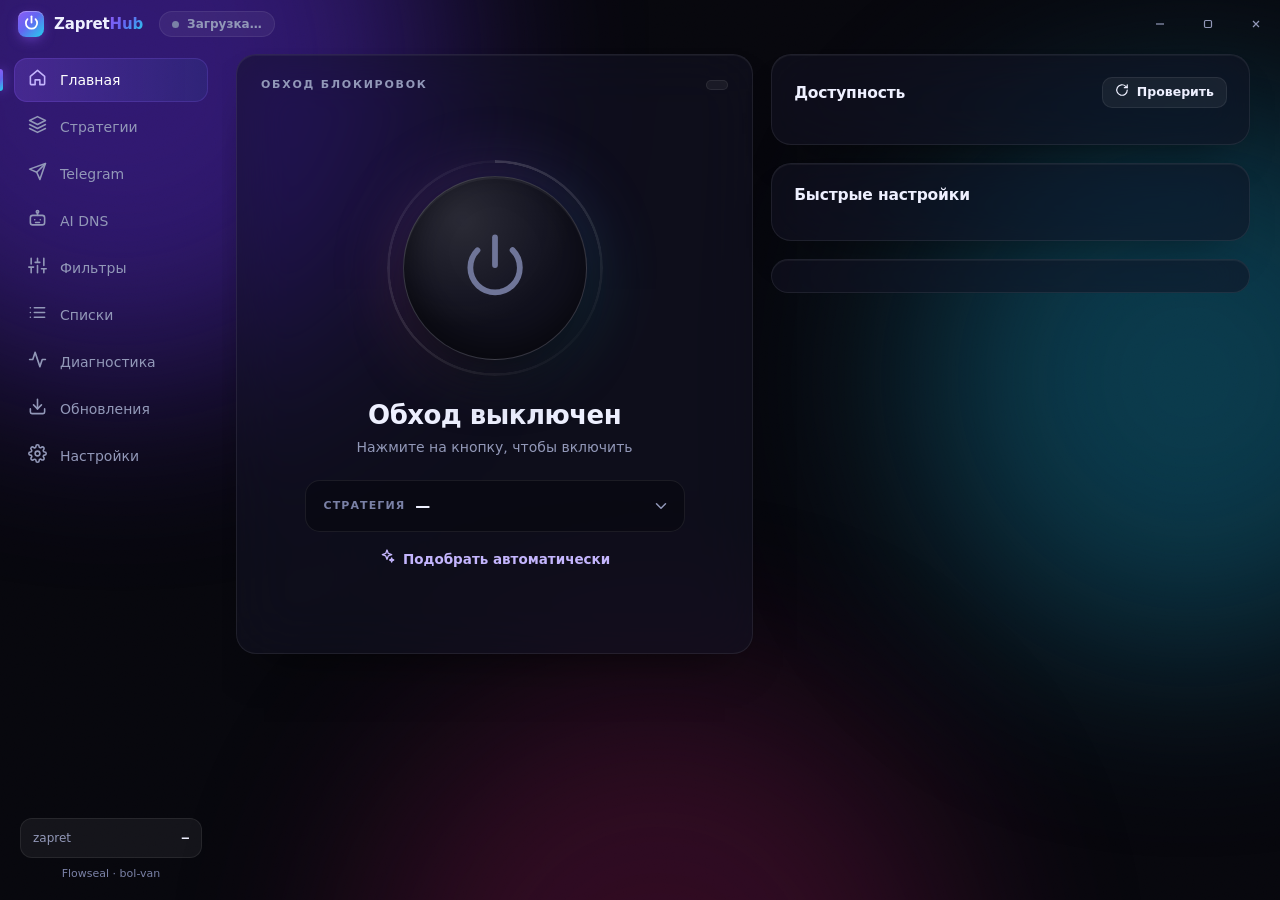
<file: src/ZapretHub/ui/index.html>
<!doctype html>
<html lang="ru">
<head>
<meta charset="utf-8">
<meta name="viewport" content="width=device-width, initial-scale=1">
<title>Zapret Hub</title>
<link rel="stylesheet" href="style.css">
<link rel="stylesheet" href="aidns-panel.css">
</head>
<body>
<div class="aurora" aria-hidden="true"><i></i><i></i><i></i></div>
<div class="grain" aria-hidden="true"></div>

<header class="titlebar pywebview-drag-region" id="titlebar">
  <div class="brand pywebview-drag-region"><span class="brand-logo"><i data-icon="power"></i></span><span>Zapret<b>Hub</b></span></div>
  <div class="tb-pill pywebview-drag-region" id="tbPill"><span class="dot"></span><span id="tbText">Загрузка…</span></div>
  <div class="win">
    <button data-act="win-min" title="Свернуть"><svg viewBox="0 0 12 12"><path d="M2 6h8"/></svg></button>
    <button data-act="win-max" title="Развернуть"><svg viewBox="0 0 12 12"><rect x="2.5" y="2.5" width="7" height="7" rx="1.2"/></svg></button>
    <button data-act="win-close" class="close" title="Закрыть"><svg viewBox="0 0 12 12"><path d="M3 3l6 6M9 3l-6 6"/></svg></button>
  </div>
</header>

<div class="shell">
  <nav class="side">
    <button class="nav active" data-page="home"><i data-icon="home"></i><span>Главная</span></button>
    <button class="nav" data-page="strategies"><i data-icon="layers"></i><span>Стратегии</span></button>
    <button class="nav" data-page="telegram"><i data-icon="send"></i><span>Telegram</span><em class="nav-dot hidden" id="tgDot"></em></button>
    <button class="nav" data-page="aidns"><i data-icon="bot"></i><span>AI DNS</span><em class="nav-dot ai hidden" id="aiDot"></em></button>
    <button class="nav" data-page="filters"><i data-icon="sliders"></i><span>Фильтры</span></button>
    <button class="nav" data-page="lists"><i data-icon="list"></i><span>Списки</span></button>
    <button class="nav" data-page="diag"><i data-icon="activity"></i><span>Диагностика</span></button>
    <button class="nav" data-page="updates"><i data-icon="download"></i><span>Обновления</span><em class="nav-badge hidden" id="updBadge">new</em></button>
    <button class="nav" data-page="settings"><i data-icon="gear"></i><span>Настройки</span></button>
    <div class="side-foot">
      <div class="engine-chip"><span class="lbl">zapret</span><b id="sideVer">—</b></div>
      <div class="side-credit">Flowseal · bol-van</div>
    </div>
  </nav>

  <main class="main" id="main">

    <!-- ГЛАВНАЯ -->
    <section class="page active" id="page-home">
      <div class="home">
        <div class="card hero">
          <div class="hero-top">
            <span class="eyebrow">Обход блокировок</span>
            <span class="mode-chip" id="modeChip"></span>
          </div>
          <button class="orb" id="orb" data-act="toggle" aria-label="Включить или выключить обход">
            <span class="orb-glow"></span>
            <span class="orb-ripple"></span><span class="orb-ripple"></span><span class="orb-ripple"></span>
            <span class="orb-ring"></span>
            <span class="orb-core"><i data-icon="power"></i></span>
          </button>
          <div class="state">
            <h2 id="stateTitle">Обход выключен</h2>
            <p id="stateSub">Нажмите на кнопку, чтобы включить</p>
          </div>
          <div class="picker" id="picker">
            <button class="picker-btn" data-act="picker">
              <span class="picker-label">Стратегия</span>
              <span class="picker-value" id="pickerValue">—</span>
              <span class="score-pill hidden" id="pickerScore"></span>
              <i data-icon="chevron" class="picker-chev"></i>
            </button>
            <div class="picker-menu" id="pickerMenu"></div>
          </div>
          <button class="btn ghost" data-act="go-autoselect"><i data-icon="sparkles"></i>Подобрать автоматически</button>
        </div>

        <div class="col">
          <div class="card">
            <div class="card-head">
              <h3>Доступность</h3>
              <button class="btn sm" data-act="quick-check" id="qcBtn"><i data-icon="refresh"></i>Проверить</button>
            </div>
            <div class="svc-list" id="svcList"></div>
          </div>
          <div class="card">
            <div class="card-head"><h3>Быстрые настройки</h3></div>
            <div class="quick" id="quickTiles"></div>
          </div>
          <div class="card upd-mini" id="updMini"></div>
        </div>
      </div>
    </section>

    <!-- СТРАТЕГИИ -->
    <section class="page" id="page-strategies">
      <div class="page-head">
        <div>
          <h1>Стратегии</h1>
          <p>Каждый провайдер блокирует по-своему. Автоподбор по очереди запустит стратегии и измерит, какая открывает больше сервисов именно у вас.</p>
        </div>
      </div>
      <div class="card auto">
        <div class="auto-grid">
          <div>
            <div class="field-label">Что проверять</div>
            <div class="chips" id="groupChips"></div>
          </div>
          <div>
            <div class="field-label">Режим</div>
            <div class="seg" id="testMode">
              <button data-val="quick" class="on" title="Остановится на первой стратегии, которая открыла всё">Быстрый</button>
              <button data-val="full" title="Проверит все стратегии и выберет лучшую">Полный</button>
            </div>
            <div class="muted xs seg-hint" id="testModeHint">Остановится на первой стратегии, которая открыла всё · ~30 сек</div>
          </div>
          <label class="check"><input type="checkbox" id="autoApply" checked><span></span>Сразу включить лучшую</label>
          <button class="btn primary lg" data-act="test-start" id="testBtn"><i data-icon="sparkles"></i>Запустить подбор</button>
        </div>
        <div class="test-live hidden" id="testLive">
          <div class="test-meta"><span id="testNow">Подготовка…</span><span id="testCount"></span></div>
          <div class="bar"><span id="testBar"></span></div>
          <div class="test-base" id="testBase"></div>
        </div>
      </div>
      <div class="grid-head"><h3>Все стратегии</h3><span class="muted sm" id="stratCount"></span></div>
      <div class="strat-grid" id="stratGrid"></div>
    </section>

    <!-- TELEGRAM -->
    <section class="page" id="page-telegram">
      <div class="page-head">
        <div>
          <h1>Telegram</h1>
          <p>Локальный MTProto-прокси для Telegram Desktop с удобным подключением.</p>
        </div>
      </div>
      <div class="card tg-hero" id="tgHero">
        <span class="tg-logo"><i data-icon="send"></i></span>
        <div class="tg-hero-text">
          <h2 id="tgTitle">Прокси выключен</h2>
          <p id="tgSub"></p>
        </div>
        <label class="switch big" title="Включить или выключить прокси"><input type="checkbox" id="tgSwitch"><span></span></label>
      </div>
      <div class="cards-2 mt">
        <div class="card">
          <h3>Подключить Telegram Desktop</h3>
          <ol class="tg-steps">
            <li>Включите прокси переключателем выше</li>
            <li>Нажмите «Открыть в Telegram» и подтвердите добавление прокси</li>
            <li>Готово — Telegram будет подключаться через прокси сам</li>
          </ol>
          <div class="link-box"><code id="tgLink">—</code></div>
          <div class="row-end">
            <button class="btn" data-act="tg-copy"><i data-icon="copy"></i>Скопировать</button>
            <button class="btn primary" data-act="tg-open" id="tgOpenBtn"><i data-icon="send"></i>Открыть в Telegram</button>
          </div>
        </div>
        <div class="card">
          <h3>Настройки прокси</h3>
          <div class="fields">
            <label class="field"><span>Порт</span><input id="tgPort" inputmode="numeric" spellcheck="false" autocomplete="off"></label>
            <label class="field"><span>Секрет</span>
              <span class="secret-row"><input id="tgSecret" readonly spellcheck="false"><button class="btn sm" data-act="tg-secret" title="Создать новый секрет"><i data-icon="key"></i></button></span>
            </label>
          </div>
          <label class="field mt-sm"><span>DC → IP (по одному в строке)</span><textarea id="tgDc" class="ta-sm" spellcheck="false"></textarea></label>
          <div class="opt"><div><b>Запасной путь через Cloudflare</b><span>Если WebSocket к Telegram недоступен</span></div><label class="switch"><input type="checkbox" id="tgCf"><span></span></label></div>
          <p class="muted xs">Не грузятся фото и видео? Оставьте в DC → IP только <code>4:149.154.167.220</code>, а если не поможет — очистите поле.</p>
          <div class="row-end"><button class="btn primary" data-act="tg-save"><i data-icon="check"></i>Сохранить</button></div>
        </div>
      </div>
    </section>

    <!-- AI DNS -->
    <section class="page" id="page-aidns">
      <div class="page-head"><div><h1>AI DNS</h1><p>Smart DNS для нейросетей. Корпоративные имена, 1С и печать используют DNS вашей сети.</p></div><span class="ai-label">РАЗДЕЛЬНЫЙ DNS</span></div>
      <div class="card tg-hero ai" id="aiHero"><span class="tg-logo"><i data-icon="bot"></i></span><div class="tg-hero-text"><h2 id="aiTitle">AI DNS выключен</h2><p id="aiSub">Браузерные запросы не проверены</p><div class="ai-services" id="aiServices"></div></div><label class="switch big" title="Включить AI DNS"><input type="checkbox" id="aiSwitch"><span></span></label></div>
      <div class="notice hidden" id="aiNotice"><i data-icon="info"></i><span></span></div>
      <div class="ai-route-grid mt" id="aiRouteCards"></div>
      <div class="card mt" data-ai="primary"><div class="ai-row"><div><h3>Выбор маршрута</h3><p class="muted xs">Назначения ручного режима сохраняются при переходе в автоматический.</p></div><div class="seg" id="aiModes"><button data-act="ai-mode" data-mode="auto">Автоматически</button><button data-act="ai-mode" data-mode="manual">Вручную</button></div></div><div id="aiManual" class="ai-route-grid mt"></div><p class="muted xs mt-sm" id="aiModeHint"></p><div class="row-end mt-sm"><span class="muted xs" id="aiDirty"></span><button class="btn primary" data-act="ai-save"><i data-icon="check"></i>Сохранить выбор</button></div></div>
      <div class="ai-row mt ai-catalog-head"><div><h2>Провайдеры</h2><p class="muted xs">DNS, TLS и HTTPS проверяются отдельно. Успешная проверка не доказывает работу чата.</p></div><div class="ai-row"><span class="muted xs" id="aiProgress"></span><button class="btn" data-act="ai-cancel" id="aiCancel">Отменить</button><button class="btn primary" data-act="ai-probe-all" id="aiProbeAll"><i data-icon="activity"></i>Проверить все DNS</button></div></div>
      <div class="ai-provider-grid mt-sm" id="aiProviders"><div class="card muted">Загрузка провайдеров…</div></div>
      <div class="card mt"><div class="ai-row"><h3>Собственный DNS</h3><button class="btn sm" data-act="ai-custom-new">Добавить DNS</button></div><div id="aiCustom" class="hidden"><div class="ai-custom-fields mt-sm"><label class="field"><span>Название</span><input id="aiCustomName" maxlength="80"></label><label class="field"><span>IPv4</span><input id="aiCustomIp" placeholder="203.0.113.10" spellcheck="false"></label><label class="field"><span>DoH URL</span><input id="aiCustomUrl" placeholder="https://dns.example/dns-query" spellcheck="false"></label></div><label class="ai-check-line"><input type="checkbox" id="aiCustomUdp"> Явно разрешить UDP fallback для этого DNS</label><div class="row-end"><button class="btn" data-act="ai-custom-close">Закрыть</button><button class="btn primary" data-act="ai-custom-store">Сохранить запись</button></div></div></div>
      <details class="card mt ai-details" id="aiDetails"><summary>Диагностика маршрута <span class="muted xs">интерфейс · TCP/TLS · ответы DNS · события</span></summary><div id="aiNetwork" class="mt"></div><div id="aiDiagnosticRows" class="mt-sm"></div><div id="aiEvents" class="mt-sm"></div><div class="row-end mt-sm"><button class="btn" data-act="ai-report"><i data-icon="download"></i>Сохранить обезличенный отчёт</button></div><p class="muted xs mt-sm">В отчёт не включаются токены, cookies, имена интерфейсов, внутренние IP и настройки аккаунтов. Собственный Secure DNS браузера может обходить NRPT; нулевой счётчик также возможен из-за кэша.</p></details>
    </section>


    <!-- ФИЛЬТРЫ -->
    <section class="page" id="page-filters">
      <div class="page-head">
        <div>
          <h1>Фильтры</h1>
          <p>Изменения применяются сразу: если обход включён, он перезапустится сам.</p>
        </div>
      </div>
      <div class="cards-2">
        <div class="card">
          <div class="card-title"><span class="ttl-ic" style="--c:#a78bfa"><i data-icon="gamepad"></i></span><h3>Game Filter</h3></div>
          <p class="muted">Расширяет обход на порты выше 1023 — для игр и программ на нестандартных портах. Без необходимости держите выключенным.</p>
          <div class="seg wide" id="gfMode">
            <button data-val="disabled">Выкл</button><button data-val="all">TCP + UDP</button><button data-val="tcp">TCP</button><button data-val="udp">UDP</button>
          </div>
          <div class="fields">
            <label class="field"><span>TCP-порты</span><input id="gfTcp" spellcheck="false" autocomplete="off"></label>
            <label class="field"><span>UDP-порты</span><input id="gfUdp" spellcheck="false" autocomplete="off"></label>
          </div>
          <div class="row-end"><span class="muted xs">Например: 1024-1934,1936-65535</span><button class="btn" data-act="gf-save">Сохранить порты</button></div>
        </div>
        <div class="card">
          <div class="card-title"><span class="ttl-ic" style="--c:#22d3ee"><i data-icon="globe"></i></span><h3>IPSet</h3></div>
          <p class="muted" id="ipsetDesc"></p>
          <div class="seg wide" id="ipsetMode">
            <button data-val="none">Выкл</button><button data-val="loaded">По списку</button><button data-val="any">Все IP</button>
          </div>
          <div class="row-end"><span class="muted xs" id="ipsetInfo"></span><button class="btn" data-act="ipset-update" id="ipsetBtn"><i data-icon="download"></i>Обновить список IP</button></div>
        </div>
        <div class="card span-2">
          <div class="card-title"><span class="ttl-ic" style="--c:#f472b6"><i data-icon="bolt"></i></span><h3>Fake-пакеты</h3></div>
          <p class="muted">Какие «подставные» пакеты отправлять для UDP Discord и Game Filter. Меняйте, если не подключаются голосовые каналы или игры.</p>
          <div class="fields">
            <label class="field"><span>Discord UDP</span><select id="fakeDiscord" data-fake="discord"></select></label>
            <label class="field"><span>Game Filter UDP</span><select id="fakeGame" data-fake="game"></select></label>
          </div>
        </div>
      </div>
    </section>

    <!-- СПИСКИ -->
    <section class="page" id="page-lists">
      <div class="page-head">
        <div>
          <h1>Списки</h1>
          <p>Добавляйте свои сайты в обход или в исключения — без поиска файлов и блокнота.</p>
        </div>
      </div>
      <div class="card list-card">
        <div class="tabs" id="listTabs">
          <button data-list="general" class="on">Свои домены</button>
          <button data-list="exclude">Исключения</button>
          <button data-list="ipset_exclude">Исключённые IP</button>
        </div>
        <p class="muted" id="listHint"></p>
        <div class="add-row">
          <input id="listAdd" spellcheck="false" autocomplete="off">
          <button class="btn" data-act="list-add"><i data-icon="plus"></i>Добавить</button>
        </div>
        <textarea id="listText" spellcheck="false"></textarea>
        <div class="row-end"><span class="muted xs" id="listCount"></span><button class="btn primary" data-act="list-save"><i data-icon="check"></i>Сохранить и применить</button></div>
      </div>
    </section>

    <!-- ДИАГНОСТИКА -->
    <section class="page" id="page-diag">
      <div class="page-head">
        <div>
          <h1>Диагностика</h1>
          <p>Ищет частые причины, по которым обход не работает: конфликтующие программы, прокси, DNS, проблемы с драйвером.</p>
        </div>
        <button class="btn primary" data-act="diag-run" id="diagBtn"><i data-icon="activity"></i>Проверить систему</button>
      </div>
      <div class="card"><div class="diag-list" id="diagList"><div class="empty"><i data-icon="shield"></i>Нажмите «Проверить систему» — это займёт пару секунд</div></div></div>
      <div class="cards-2 mt">
        <div class="card tools">
          <h3>Инструменты</h3>
          <button class="tool" data-fix="clear_discord_cache" data-confirm="Discord будет закрыт, а его кэш удалён. Продолжить?"><span class="ttl-ic" style="--c:#8b9cff"><i data-icon="trash"></i></span><span><b>Очистить кэш Discord</b><small>Помогает при бесконечной загрузке и серых аватарках</small></span></button>
          <button class="tool" disabled title="Временно недоступно: подписанный список записей ещё не опубликован" data-fix="update_hosts" data-confirm="В системный файл hosts будут добавлены записи из репозитория Flowseal (копия старого сохранится). Продолжить?"><span class="ttl-ic" style="--c:#22d3ee"><i data-icon="file"></i></span><span><b>Обновить hosts</b><small>Временно недоступно: подписанный список записей ещё не опубликован</small></span></button>
          <button class="tool" data-act="def-open"><span class="ttl-ic" style="--c:#34f5c5"><i data-icon="shield"></i></span><span><b>Исключение в Защитнике</b><small id="defToolState">Само не добавляется — откроется окно с предупреждением</small></span></button>
          <button class="tool" data-fix="open_engine"><span class="ttl-ic" style="--c:#fbbf24"><i data-icon="folder"></i></span><span><b>Открыть папку zapret</b><small>C:\ProgramData\ZapretHub\engine</small></span></button>
        </div>
        <div class="card logcard">
          <div class="card-head"><h3>Журнал</h3><button class="btn sm" data-act="open-log">Открыть файл</button></div>
          <div class="log" id="logView"></div>
        </div>
      </div>
    </section>

    <!-- ОБНОВЛЕНИЯ -->
    <section class="page" id="page-updates">
      <div class="page-head">
        <div>
          <h1>Обновления</h1>
          <p>Zapret Hub проверяет релизы напрямую на GitHub Flowseal, скачивает официальный архив и сверяет его SHA-256 с данными GitHub (подпись разработчика Flowseal не проверяется). Ваши списки и настройки переносятся, прежний движок сохраняется как резервная копия.</p>
        </div>
      </div>
      <div class="card upd-hero">
        <div class="versions">
          <div class="ver"><span class="field-label">Установлено</span><b id="vLocal">—</b></div>
          <span class="ver-arrow"><i data-icon="arrow"></i></span>
          <div class="ver"><span class="field-label">Последняя</span><b id="vRemote">—</b></div>
        </div>
        <div class="upd-side">
          <div class="upd-status" id="updStatus"></div>
          <div class="bar hidden" id="updBarWrap"><span id="updBar"></span></div>
          <div class="row-end">
            <button class="btn" data-act="upd-check" id="updCheckBtn"><i data-icon="refresh"></i>Проверить</button>
            <button class="btn primary" data-act="upd-install" id="updInstall"><i data-icon="download"></i>Обновить</button>
          </div>
        </div>
      </div>
      <div class="card comp mt" id="updTg"></div>
      <div class="cards-2 mt">
        <div class="card">
          <h3>Автообновление</h3>
          <div class="opt"><div><b>Обновлять автоматически</b><span>Проверять релизы Flowseal на GitHub в фоне и тихо ставить новые версии zapret</span></div><label class="switch"><input type="checkbox" data-opt="auto_update"><span></span></label></div>
          <div class="opt"><div><b>Частота проверки</b><span>Как часто смотреть, вышла ли новая версия</span></div>
            <select data-opt="update_interval_h" class="select-sm"><option value="1">каждый час</option><option value="6">каждые 6 часов</option><option value="12">каждые 12 часов</option><option value="24">раз в сутки</option></select></div>
        </div>
        <div class="card"><h3>Что нового</h3><div class="notes" id="relNotes"></div></div>
      </div>
    </section>

    <!-- НАСТРОЙКИ -->
    <section class="page" id="page-settings">
      <div class="page-head"><div><h1>Настройки</h1><p>Как и когда должен работать обход.</p></div></div>
      <div class="card">
        <h3>Режим работы</h3>
        <div class="modes" id="runMode">
          <button class="mode" data-val="app"><span class="ttl-ic" style="--c:#a78bfa"><i data-icon="window"></i></span><b>Через приложение</b><small>Обход работает, пока запущен Zapret Hub — в том числе свёрнутый в трей</small></button>
          <button class="mode" data-val="service"><span class="ttl-ic" style="--c:#34f5c5"><i data-icon="shield"></i></span><b>Служба Windows</b><small>Работает всегда и стартует вместе с системой, даже если приложение закрыто</small></button>
        </div>
      </div>
      <div class="card mt">
        <h3>Поведение</h3>
        <div class="opt"><div><b>Запускать вместе с Windows</b><span>Zapret Hub стартует при входе в систему без запроса UAC</span></div><label class="switch"><input type="checkbox" data-opt="autostart"><span></span></label></div>
        <div class="opt"><div><b>Запускать свёрнутым</b><span>При автозапуске сразу прятаться в трей</span></div><label class="switch"><input type="checkbox" data-opt="start_minimized"><span></span></label></div>
        <div class="opt"><div><b>Сворачивать в трей при закрытии</b><span>Крестик прячет окно, а не выключает обход</span></div><label class="switch"><input type="checkbox" data-opt="close_to_tray"><span></span></label></div>
        <div class="opt"><div><b>Включать обход при запуске</b><span>Если в прошлый раз обход был включён — включить снова</span></div><label class="switch"><input type="checkbox" data-opt="autoconnect"><span></span></label></div>
      </div>
      <div class="card about mt">
        <span class="about-logo"><i data-icon="power"></i></span>
        <div class="about-text">
          <b>Zapret Hub <span id="appVer"></span></b>
          <span class="about-line">Разработчик: <button class="about-author" data-link="author">Ebowsky</button> · Интерфейс и интеграция компонентов</span>
          <span class="about-line">Основано на zapret-discord-youtube от Flowseal и zapret от bol-van. Движки и стратегии используются без изменений</span>
        </div>
        <div class="about-links">
          <button class="btn sm" data-link="flowseal"><i data-icon="external"></i>Flowseal</button>
          <button class="btn sm" data-link="zapret"><i data-icon="external"></i>bol-van/zapret</button>
        </div>
      </div>
    </section>
  </main>
</div>

<div class="toasts" id="toasts"></div>

<!-- Края для изменения размера окна без системной рамки -->
<div class="rz n" data-rz="n"></div><div class="rz s" data-rz="s"></div>
<div class="rz e" data-rz="e"></div><div class="rz w" data-rz="w"></div>
<div class="rz ne" data-rz="ne"></div><div class="rz nw" data-rz="nw"></div>
<div class="rz se" data-rz="se"></div><div class="rz sw" data-rz="sw"></div>

<div class="overlay hidden" id="defDlg">
  <div class="dialog">
    <h3>Исключение Защитника Windows</h3>
    <p>Защитник перестанет проверять папку <b id="defPath"></b> (winws.exe и драйвер WinDivert). Это нужно только если антивирус удаляет эти файлы. <b>Любой вредоносный файл, попавший в эту папку, тоже не будет проверен.</b> По умолчанию Zapret Hub ничего не добавляет — исключение создаётся только после вашего нажатия на «Добавить».</p>
    <p class="muted" id="defState">Проверяю…</p>
    <div class="row-end wrap"><button class="btn" id="defCancel" data-act="def-cancel">Отмена</button><button class="btn danger hidden" id="defRemove" data-act="def-remove">Удалить исключение</button><button class="btn primary" id="defAdd" data-act="def-add" disabled>Добавить исключение</button></div>
  </div>
</div><div class="overlay hidden" id="confirm">
  <div class="dialog">
    <p id="confirmText"></p>
    <div class="row-end"><button class="btn" data-confirm-answer="0">Отмена</button><button class="btn primary" data-confirm-answer="1">Продолжить</button></div>
  </div>
</div>

<div class="overlay hidden" id="onboard">
  <div class="ob">
    <div class="ob-logo"><i data-icon="power"></i></div>
    <h1>Добро пожаловать в Zapret&nbsp;Hub</h1>
    <p>Скачаем свежий zapret от Flowseal и подберём стратегию под вашего провайдера. Это займёт пару минут, а возиться с файлами и консолью не придётся.</p>
    <ol class="ob-steps" id="obSteps">
      <li data-step="download"><span class="ob-n">1</span>Скачать zapret с GitHub</li>
      <li data-step="test"><span class="ob-n">2</span>Подобрать лучшую стратегию</li>
      <li data-step="done"><span class="ob-n">3</span>Включить обход</li>
    </ol>
    <div class="bar hidden" id="obBarWrap"><span id="obBar"></span></div>
    <div class="ob-status" id="obStatus">&nbsp;</div>
    <button class="btn primary lg" data-act="ob-start" id="obBtn"><i data-icon="sparkles"></i>Начать</button>
  </div>
</div>

<script src="icons.js"></script>
<script src="app.js"></script>
<script src="aidns-panel.js"></script>
</body>
</html>
</file>
<file: src/ZapretHub/ui/style.css>
/* ============ Токены ============ */
:root {
  color-scheme: dark;
  --bg: #07070d;
  --text: #eef0ff;
  --muted: #9298b8;
  --dim: #7a81a6;
  --panel: rgba(20, 20, 36, 0.58);
  --panel-hi: rgba(255, 255, 255, 0.055);
  --panel-hover: rgba(255, 255, 255, 0.09);
  --stroke: rgba(255, 255, 255, 0.075);
  --stroke-hi: rgba(255, 255, 255, 0.15);
  --violet: #8b5cf6;
  --indigo: #6366f1;
  --cyan: #22d3ee;
  --mint: #34f5c5;
  --pink: #f472b6;
  --amber: #fbbf24;
  --red: #fb5a7a;
  --grad: linear-gradient(135deg, #8b5cf6 0%, #6366f1 45%, #22d3ee 100%);
  --grad-on: linear-gradient(135deg, #22d3ee 0%, #34f5c5 100%);
  --r: 20px;
  --r-sm: 12px;
  --font: "Segoe UI Variable Text", "Segoe UI", system-ui, sans-serif;
  --font-d: "Segoe UI Variable Display", "Segoe UI", system-ui, sans-serif;
  --mono: "Cascadia Code", "Cascadia Mono", Consolas, monospace;
  --ease: cubic-bezier(.2, .8, .2, 1);
}

* { box-sizing: border-box; margin: 0; padding: 0; }
html, body { height: 100%; overflow: hidden; }
body {
  background: var(--bg);
  color: var(--text);
  font: 14px/1.5 var(--font);
  -webkit-font-smoothing: antialiased;
  user-select: none;
  cursor: default;
}
button { font: inherit; color: inherit; background: none; border: 0; cursor: pointer; }
input, textarea, select { font: inherit; color: inherit; user-select: text; }
.hidden { display: none !important; }
.muted { color: var(--muted); }
.xs { font-size: 12px; }
.sm { font-size: 13px; }
.mt { margin-top: 18px; }
.ic { width: 18px; height: 18px; flex: none; }

::-webkit-scrollbar { width: 10px; height: 10px; }
::-webkit-scrollbar-thumb { background: rgba(255,255,255,.09); border-radius: 10px; border: 3px solid transparent; background-clip: padding-box; }
::-webkit-scrollbar-thumb:hover { background-color: rgba(255,255,255,.16); }
::-webkit-scrollbar-track { background: transparent; }
::selection { background: rgba(139, 92, 246, .45); }

/* ============ Фон-аврора ============ */
.aurora { position: fixed; inset: 0; overflow: hidden; z-index: 0; pointer-events: none; }
.aurora i {
  position: absolute; border-radius: 50%; filter: blur(100px); opacity: .5;
  transition: background 1.6s ease, opacity 1.6s ease; will-change: transform;
}
.aurora i:nth-child(1) { width: 640px; height: 640px; left: -200px; top: -260px; background: #5b2bd6; animation: drift1 26s ease-in-out infinite alternate; }
.aurora i:nth-child(2) { width: 540px; height: 540px; right: -180px; top: 12%; background: #0e6f8c; animation: drift2 30s ease-in-out infinite alternate; }
.aurora i:nth-child(3) { width: 600px; height: 600px; left: 28%; bottom: -380px; background: #8a1550; opacity: .32; animation: drift3 34s ease-in-out infinite alternate; }
body.on .aurora i:nth-child(1) { background: #0c7a6e; }
body.on .aurora i:nth-child(2) { background: #0a8fb0; opacity: .55; }
body.on .aurora i:nth-child(3) { background: #3b1f99; }
@keyframes drift1 { to { transform: translate(140px, 90px) scale(1.15); } }
@keyframes drift2 { to { transform: translate(-120px, 120px) scale(1.1); } }
@keyframes drift3 { to { transform: translate(-160px, -60px) scale(1.2); } }
.grain {
  position: fixed; inset: 0; z-index: 1; pointer-events: none; opacity: .045; mix-blend-mode: overlay;
  background-image: url("data:image/svg+xml,%3Csvg xmlns='http://www.w3.org/2000/svg' width='160' height='160'%3E%3Cfilter id='n'%3E%3CfeTurbulence type='fractalNoise' baseFrequency='.9' numOctaves='3' stitchTiles='stitch'/%3E%3C/filter%3E%3Crect width='100%25' height='100%25' filter='url(%23n)'/%3E%3C/svg%3E");
}

/* ============ Заголовок окна ============ */
.titlebar { position: relative; z-index: 10; height: 48px; display: flex; align-items: center; padding-left: 18px; gap: 16px; }
.brand { display: flex; align-items: center; gap: 10px; font: 600 15px var(--font-d); letter-spacing: -.01em; }
.brand b { font-weight: 800; background: var(--grad); -webkit-background-clip: text; background-clip: text; color: transparent; }
.brand-logo {
  width: 26px; height: 26px; border-radius: 8px; display: grid; place-items: center; background: var(--grad);
  box-shadow: 0 4px 14px -4px rgba(139, 92, 246, .8), inset 0 1px 0 rgba(255,255,255,.3);
}
.brand-logo .ic { width: 15px; height: 15px; stroke-width: 2.8; color: #fff; }
.tb-pill {
  display: flex; align-items: center; gap: 8px; height: 26px; padding: 0 12px; border-radius: 99px;
  background: var(--panel-hi); border: 1px solid var(--stroke); font-size: 12px; font-weight: 600; color: var(--muted);
  transition: .4s var(--ease);
}
.tb-pill .dot { width: 7px; height: 7px; border-radius: 50%; background: var(--dim); transition: .4s; }
.tb-pill.on { color: #c9fff0; border-color: rgba(52, 245, 197, .25); background: rgba(52, 245, 197, .08); }
.tb-pill.on .dot { background: var(--mint); box-shadow: 0 0 0 3px rgba(52,245,197,.18), 0 0 12px var(--mint); animation: blink 2.4s ease-in-out infinite; }
.tb-pill.busy .dot { background: var(--violet); box-shadow: 0 0 10px var(--violet); animation: blink .9s ease-in-out infinite; }
@keyframes blink { 50% { opacity: .45; } }
.win { margin-left: auto; display: flex; height: 100%; }
.win button { width: 48px; height: 100%; display: grid; place-items: center; color: var(--muted); transition: .15s; }
.win button svg { width: 12px; height: 12px; fill: none; stroke: currentColor; stroke-width: 1.2; }
.win button:hover { background: rgba(255,255,255,.07); color: var(--text); }
.win button.close:hover { background: #e2364f; color: #fff; }

/* ============ Каркас ============ */
.shell { position: relative; z-index: 2; display: flex; height: calc(100% - 48px); }
.side { width: 222px; flex: none; padding: 10px 14px 18px; display: flex; flex-direction: column; gap: 3px; }
.nav {
  position: relative; display: flex; align-items: center; gap: 13px; height: 44px; padding: 0 14px;
  border-radius: 13px; color: var(--muted); font-weight: 500; text-align: left; transition: color .2s, background .2s;
}
.nav .ic { width: 19px; height: 19px; transition: transform .3s var(--ease); }
.nav:hover { color: var(--text); background: rgba(255,255,255,.04); }
.nav:hover .ic { transform: scale(1.08); }
.nav.active { color: #fff; background: linear-gradient(90deg, rgba(139,92,246,.24), rgba(34,211,238,.06)); box-shadow: inset 0 0 0 1px rgba(139,92,246,.22); }
.nav.active .ic { color: #c4b5fd; }
.nav.active::before { content: ''; position: absolute; left: -14px; top: 11px; bottom: 11px; width: 3px; border-radius: 0 3px 3px 0; background: var(--grad); box-shadow: 0 0 12px var(--violet); }
.nav-badge {
  margin-left: auto; font-style: normal; font-size: 10px; font-weight: 800; letter-spacing: .06em; text-transform: uppercase;
  padding: 2px 7px; border-radius: 99px; background: var(--grad); color: #fff; box-shadow: 0 0 14px rgba(139,92,246,.6);
}
.side-foot { margin-top: auto; padding: 0 6px; display: flex; flex-direction: column; gap: 8px; }
.engine-chip {
  display: flex; align-items: center; justify-content: space-between; padding: 10px 12px; border-radius: 12px;
  background: var(--panel-hi); border: 1px solid var(--stroke); font-size: 12px;
}
.engine-chip .lbl { color: var(--muted); }
.engine-chip b { font-family: var(--mono); font-weight: 600; }
.side-credit { font-size: 11px; color: var(--dim); text-align: center; }

.main { flex: 1; overflow-y: auto; overflow-x: hidden; padding: 6px 30px 30px 14px; scroll-behavior: smooth; }
.page { display: none; }
.page.active { display: block; animation: pageIn .45s var(--ease); }
@keyframes pageIn { from { opacity: 0; transform: translateY(10px); } }

.page-head { display: flex; align-items: flex-end; justify-content: space-between; gap: 24px; margin: 6px 0 20px; }
.page-head h1 { font: 700 30px/1.15 var(--font-d); letter-spacing: -.025em; }
.page-head p { color: var(--muted); max-width: 640px; margin-top: 6px; }

/* ============ Карточки ============ */
.card {
  position: relative; background: var(--panel); border: 1px solid var(--stroke); border-radius: var(--r); padding: 22px;
  backdrop-filter: blur(28px) saturate(150%);
  box-shadow: inset 0 1px 0 rgba(255,255,255,.045), 0 24px 48px -28px rgba(0,0,0,.7);
}
.card h3 { font: 650 15.5px var(--font-d); letter-spacing: -.01em; }
.card > h3 { margin-bottom: 14px; }
.card-head { display: flex; align-items: center; justify-content: space-between; margin-bottom: 14px; }
.card-title { display: flex; align-items: center; gap: 12px; margin-bottom: 10px; }
.card > p.muted { margin-bottom: 16px; font-size: 13px; }
.cards-2 { display: grid; grid-template-columns: 1fr 1fr; gap: 18px; }
.span-2 { grid-column: span 2; }
.ttl-ic {
  --c: #8b5cf6; width: 36px; height: 36px; flex: none; border-radius: 11px; display: grid; place-items: center; color: var(--c);
  background: color-mix(in srgb, var(--c) 14%, transparent); box-shadow: inset 0 0 0 1px color-mix(in srgb, var(--c) 28%, transparent);
}
.ttl-ic .ic { width: 18px; height: 18px; }
.eyebrow { font-size: 11px; font-weight: 700; letter-spacing: .16em; text-transform: uppercase; color: var(--muted); }
.field-label { font-size: 11.5px; font-weight: 600; letter-spacing: .08em; text-transform: uppercase; color: var(--dim); margin-bottom: 8px; display: block; }
.row-end { display: flex; align-items: center; justify-content: flex-end; gap: 10px; margin-top: 16px; }
.row-end > .muted:first-child { margin-right: auto; }
.row-end.wrap { flex-wrap: wrap; }

/* ============ Кнопки и контролы ============ */
.btn {
  display: inline-flex; align-items: center; justify-content: center; gap: 8px; height: 38px; padding: 0 16px; border-radius: 12px;
  background: var(--panel-hi); border: 1px solid var(--stroke); font-weight: 600; font-size: 13.5px; white-space: nowrap;
  transition: background .2s, border-color .2s, transform .15s, box-shadow .25s, filter .2s;
}
.btn .ic { width: 16px; height: 16px; }
.btn:hover { background: var(--panel-hover); border-color: var(--stroke-hi); }
.btn:active { transform: scale(.97); }
.btn.primary {
  background: var(--grad); border-color: transparent; color: #fff;
  box-shadow: 0 10px 26px -10px rgba(99,102,241,.85), inset 0 1px 0 rgba(255,255,255,.28);
}
.btn.primary:hover { filter: brightness(1.12) saturate(1.1); box-shadow: 0 14px 34px -10px rgba(99,102,241,1), inset 0 1px 0 rgba(255,255,255,.3); }
.btn.danger { background: rgba(251,90,122,.16); border-color: rgba(251,90,122,.45); color: #ffd0da; box-shadow: 0 10px 26px -14px rgba(251,90,122,.9); }
.btn.danger:hover { background: rgba(251,90,122,.26); border-color: rgba(251,90,122,.7); }
.btn.ghost { background: transparent; border-color: transparent; color: #c4b5fd; }
.btn.ghost:hover { background: rgba(139,92,246,.12); border-color: rgba(139,92,246,.25); color: #e4dcff; }
.btn.sm { height: 31px; padding: 0 12px; font-size: 12.5px; border-radius: 10px; }
.btn.sm .ic { width: 14px; height: 14px; }
.btn.lg { height: 48px; padding: 0 24px; font-size: 15px; border-radius: 15px; }
.btn:disabled { opacity: .45; pointer-events: none; }
.btn.loading .ic, .ic.spin { animation: spin .9s linear infinite; }
@keyframes spin { to { transform: rotate(360deg); } }

.switch { position: relative; width: 46px; height: 27px; flex: none; }
.switch input { position: absolute; inset: 0; opacity: 0; cursor: pointer; z-index: 1; margin: 0; }
.switch span { position: absolute; inset: 0; border-radius: 99px; background: rgba(255,255,255,.09); border: 1px solid var(--stroke); transition: .25s; }
.switch span::after {
  content: ''; position: absolute; top: 3px; left: 3px; width: 19px; height: 19px; border-radius: 50%; background: #b9bdd6;
  box-shadow: 0 2px 6px rgba(0,0,0,.4); transition: transform .3s cubic-bezier(.3,1.5,.5,1), background .25s;
}
.switch input:checked + span { background: var(--grad); border-color: transparent; box-shadow: 0 0 18px -4px rgba(139,92,246,.8); }
.switch input:checked + span::after { transform: translateX(19px); background: #fff; }

.seg { display: inline-flex; padding: 4px; gap: 4px; background: rgba(0,0,0,.28); border: 1px solid var(--stroke); border-radius: 14px; }
.seg button { height: 34px; padding: 0 16px; border-radius: 10px; color: var(--muted); font-weight: 600; font-size: 13px; transition: .2s; }
.seg button:hover { color: var(--text); background: rgba(255,255,255,.04); }
.seg button.on {
  color: #fff; background: linear-gradient(135deg, rgba(139,92,246,.42), rgba(34,211,238,.2));
  box-shadow: inset 0 0 0 1px rgba(167,139,250,.35), 0 6px 18px -8px rgba(139,92,246,.9);
}
.seg.wide { display: flex; }
.seg-hint { margin-top: 8px; }
.seg.wide button { flex: 1; }

.check { display: inline-flex; align-items: center; gap: 10px; font-weight: 500; cursor: pointer; position: relative; }
.check input { position: absolute; opacity: 0; }
.check span {
  width: 20px; height: 20px; border-radius: 6px; border: 1.5px solid var(--stroke-hi); display: grid; place-items: center; transition: .2s;
}
.check input:checked + span { background: var(--grad); border-color: transparent; }
.check input:checked + span::after { content: ''; width: 10px; height: 6px; border: 2px solid #fff; border-top: 0; border-right: 0; transform: translateY(-1px) rotate(-45deg); }

.fields { display: grid; grid-template-columns: 1fr 1fr; gap: 14px; margin-top: 16px; }
.field > span:first-child { display: block; font-size: 12px; color: var(--muted); margin-bottom: 6px; font-weight: 500; }
.field input, .field select, .add-row input, textarea, .select-sm {
  width: 100%; height: 40px; padding: 0 13px; border-radius: 11px; background: rgba(0,0,0,.3); border: 1px solid var(--stroke);
  outline: none; transition: border-color .2s, box-shadow .2s, background .2s;
}
.field input { font-family: var(--mono); font-size: 13px; }
.field select, .select-sm { cursor: pointer; }
.field select option, .select-sm option { background: #14142a; }
.select-sm { width: auto; min-width: 170px; height: 36px; }
.field input:focus, .field select:focus, .add-row input:focus, textarea:focus, .select-sm:focus {
  border-color: rgba(139,92,246,.6); box-shadow: 0 0 0 4px rgba(139,92,246,.15); background: rgba(0,0,0,.4);
}
.field input.bad { border-color: rgba(251,90,122,.7); box-shadow: 0 0 0 4px rgba(251,90,122,.12); }

.chips { display: flex; flex-wrap: wrap; gap: 8px; }
.chip {
  --c: #8b5cf6; display: inline-flex; align-items: center; gap: 8px; height: 34px; padding: 0 14px 0 11px; border-radius: 99px;
  border: 1px solid var(--stroke); background: rgba(0,0,0,.2); color: var(--muted); font-weight: 600; font-size: 13px; transition: .2s;
}
.chip i { width: 8px; height: 8px; border-radius: 50%; background: var(--dim); transition: .2s; }
.chip:hover { color: var(--text); border-color: var(--stroke-hi); }
.chip.on { color: #fff; border-color: color-mix(in srgb, var(--c) 55%, transparent); background: color-mix(in srgb, var(--c) 16%, transparent); }
.chip.on i { background: var(--c); box-shadow: 0 0 10px var(--c); }

.bar { position: relative; height: 8px; border-radius: 99px; background: rgba(255,255,255,.06); overflow: hidden; }
.bar span { position: absolute; inset: 0 auto 0 0; width: 0; border-radius: inherit; background: var(--grad); transition: width .5s var(--ease); box-shadow: 0 0 16px rgba(99,102,241,.7); }
.bar span::after {
  content: ''; position: absolute; inset: 0; background: linear-gradient(90deg, transparent, rgba(255,255,255,.45), transparent);
  transform: translateX(-100%); animation: shimmer 1.6s ease-in-out infinite;
}
@keyframes shimmer { to { transform: translateX(100%); } }

/* ============ Главная ============ */
.home { display: grid; grid-template-columns: minmax(400px, 1.08fr) minmax(330px, 1fr); gap: 18px; min-height: 100%; }
.col { display: flex; flex-direction: column; gap: 18px; }
.hero { display: flex; flex-direction: column; align-items: center; justify-content: center; text-align: center; padding: 26px 28px 30px; overflow: hidden; min-height: 600px; }
.hero::before {
  content: ''; position: absolute; inset: -40% -20% auto; height: 70%; pointer-events: none; opacity: .0; transition: opacity 1.2s;
  background: radial-gradient(closest-side, rgba(52,245,197,.22), transparent);
}
body.on .hero::before { opacity: 1; }
.hero-top { position: absolute; top: 22px; left: 24px; right: 24px; display: flex; justify-content: space-between; align-items: center; }
.mode-chip { font-size: 12px; font-weight: 600; padding: 4px 10px; border-radius: 99px; background: var(--panel-hi); border: 1px solid var(--stroke); color: var(--muted); }

.orb { position: relative; width: 216px; height: 216px; border-radius: 50%; margin: 34px auto 6px; display: grid; place-items: center; transition: transform .35s var(--ease); -webkit-tap-highlight-color: transparent; }
.orb:hover { transform: scale(1.03); }
.orb:active { transform: scale(.96); }
.orb > span { position: absolute; border-radius: 50%; }
.orb-glow { inset: 6px; background: conic-gradient(from 0deg, #8b5cf6, #22d3ee, #f472b6, #8b5cf6); filter: blur(34px); opacity: .18; transition: opacity .8s; animation: spin 9s linear infinite; }
.orb-ring {
  inset: 0; background: conic-gradient(from 0deg, rgba(255,255,255,.16), rgba(255,255,255,.03) 35%, rgba(255,255,255,.12) 65%, rgba(255,255,255,.03));
  -webkit-mask: radial-gradient(farthest-side, transparent calc(100% - 3px), #000 calc(100% - 2.5px));
  mask: radial-gradient(farthest-side, transparent calc(100% - 3px), #000 calc(100% - 2.5px));
}
.orb-core {
  inset: 16px; display: grid; place-items: center; color: #6f7598;
  background: radial-gradient(circle at 32% 24%, rgba(255,255,255,.12), rgba(255,255,255,.015) 58%), #0d0d1a;
  border: 1px solid var(--stroke-hi);
  box-shadow: inset 0 -16px 36px rgba(0,0,0,.55), inset 0 2px 0 rgba(255,255,255,.06), 0 24px 60px -16px rgba(0,0,0,.8);
  transition: color .5s, background .8s, border-color .6s, box-shadow .8s;
}
.orb-core .ic { width: 66px; height: 66px; stroke-width: 2.1; transition: filter .6s, transform .5s var(--ease); }
.orb:hover .orb-core { color: #c4b5fd; border-color: rgba(167,139,250,.4); }
.orb-ripple { inset: 0; border: 1.5px solid rgba(52,245,197,.55); opacity: 0; }
.orb.on .orb-glow { opacity: .75; background: conic-gradient(from 0deg, #22d3ee, #34f5c5, #8b5cf6, #22d3ee); }
.orb.on .orb-ring { background: conic-gradient(from 0deg, #22d3ee, #34f5c5, #a78bfa, #22d3ee); animation: spin 4s linear infinite; }
.orb.on .orb-core {
  color: #fff; border-color: rgba(52,245,197,.4);
  background: radial-gradient(circle at 32% 24%, rgba(52,245,197,.38), rgba(34,211,238,.12) 52%, rgba(8,16,26,.95) 78%), #08121c;
  box-shadow: inset 0 0 44px rgba(34,211,238,.28), inset 0 2px 0 rgba(255,255,255,.12), 0 0 70px -6px rgba(34,211,238,.45);
}
.orb.on .orb-core .ic { filter: drop-shadow(0 0 12px rgba(52,245,197,.95)); }
.orb.on .orb-ripple { animation: ripple 3.3s cubic-bezier(.2,.6,.3,1) infinite; }
.orb.on .orb-ripple:nth-child(3) { animation-delay: 1.1s; }
.orb.on .orb-ripple:nth-child(4) { animation-delay: 2.2s; }
@keyframes ripple { 0% { transform: scale(.95); opacity: .75; } 100% { transform: scale(1.6); opacity: 0; } }
.orb.busy .orb-ring { background: conic-gradient(from 0deg, transparent 0 55%, #8b5cf6 80%, #22d3ee); animation: spin .9s linear infinite; }
.orb.busy .orb-glow { opacity: .45; }
.orb.busy .orb-core .ic { transform: scale(.9); color: #c4b5fd; }
.orb.err .orb-core { border-color: rgba(251,90,122,.5); color: var(--red); }

.state { margin: 18px 0 22px; }
.state h2 { font: 700 26px/1.2 var(--font-d); letter-spacing: -.02em; transition: color .5s; }
body.on .state h2 { background: linear-gradient(90deg, #a5fff0, #7dd3fc); -webkit-background-clip: text; background-clip: text; color: transparent; }
.state p { color: var(--muted); margin-top: 6px; font-size: 14px; }

.picker { position: relative; width: 100%; max-width: 380px; margin-bottom: 8px; }
.picker-btn {
  width: 100%; display: flex; align-items: center; gap: 10px; height: 52px; padding: 0 14px 0 18px; border-radius: 15px;
  background: rgba(0,0,0,.28); border: 1px solid var(--stroke); text-align: left; transition: .2s;
}
.picker-btn:hover, .picker.open .picker-btn { border-color: rgba(139,92,246,.45); background: rgba(0,0,0,.38); }
.picker-label { font-size: 11px; font-weight: 700; letter-spacing: .1em; text-transform: uppercase; color: var(--dim); }
.picker-value { flex: 1; font-weight: 650; font-size: 15px; overflow: hidden; text-overflow: ellipsis; white-space: nowrap; }
.picker-chev { width: 18px; height: 18px; color: var(--muted); transition: transform .3s var(--ease); }
.picker.open .picker-chev { transform: rotate(180deg); }
.picker-menu {
  position: absolute; left: 0; right: 0; bottom: calc(100% + 8px); max-height: 340px; overflow-y: auto; padding: 6px; z-index: 30;
  background: rgba(16,16,30,.96); border: 1px solid var(--stroke-hi); border-radius: 16px; backdrop-filter: blur(30px);
  box-shadow: 0 30px 60px -12px rgba(0,0,0,.85); opacity: 0; transform: translateY(8px) scale(.98); pointer-events: none;
  transition: .22s var(--ease); text-align: left;
}
.picker.open .picker-menu { opacity: 1; transform: none; pointer-events: auto; }
.pm-item { width: 100%; display: flex; align-items: center; gap: 10px; padding: 9px 12px; border-radius: 10px; font-size: 13.5px; transition: background .15s; }
.pm-item:hover { background: rgba(255,255,255,.06); }
.pm-item.sel { background: rgba(139,92,246,.18); }
.pm-item .nm { flex: 1; font-weight: 600; }
.pm-item .sub { color: var(--dim); font-size: 11.5px; font-family: var(--mono); }

.score-pill { font-size: 11.5px; font-weight: 700; padding: 3px 8px; border-radius: 99px; font-family: var(--mono); }
.score-pill.good { color: #a5fff0; background: rgba(52,245,197,.13); }
.score-pill.mid { color: #ffe3a3; background: rgba(251,191,36,.13); }
.score-pill.bad { color: #ffc2cf; background: rgba(251,90,122,.14); }

.svc-list { display: flex; flex-direction: column; gap: 6px; }
.svc { display: flex; align-items: center; gap: 13px; padding: 10px 12px; border-radius: 14px; background: rgba(0,0,0,.18); border: 1px solid transparent; transition: .2s; }
.svc:hover { border-color: var(--stroke); }
.svc-ic { --c: #8b5cf6; width: 34px; height: 34px; flex: none; border-radius: 10px; display: grid; place-items: center; font: 800 14px var(--font-d); color: var(--c); background: color-mix(in srgb, var(--c) 15%, transparent); }
.svc-mid { flex: 1; min-width: 0; }
.svc-mid b { display: block; font-weight: 600; font-size: 14px; }
.svc-mid .mini { height: 4px; margin-top: 7px; border-radius: 99px; background: rgba(255,255,255,.06); overflow: hidden; }
.svc-mid .mini span { display: block; height: 100%; border-radius: inherit; width: 0; transition: width .8s var(--ease); }
.svc-st { font-size: 12px; font-weight: 700; padding: 4px 10px; border-radius: 99px; white-space: nowrap; }
.st-ok { color: #a5fff0; background: rgba(52,245,197,.12); }
.st-mid { color: #ffe3a3; background: rgba(251,191,36,.12); }
.st-bad { color: #ffc2cf; background: rgba(251,90,122,.13); }
.st-none { color: var(--dim); background: rgba(255,255,255,.04); }
.st-wait { color: #c4b5fd; background: rgba(139,92,246,.12); }

.quick { display: grid; grid-template-columns: 1fr 1fr; gap: 10px; }
.qt { display: flex; align-items: center; gap: 12px; padding: 12px 14px; border-radius: 15px; background: rgba(0,0,0,.2); border: 1px solid var(--stroke); text-align: left; transition: .2s; min-width: 0; }
.qt:hover { border-color: rgba(139,92,246,.4); background: rgba(139,92,246,.07); transform: translateY(-2px); }
.qt > span:last-child { min-width: 0; }
.qt small { display: block; color: var(--dim); font-size: 11.5px; font-weight: 600; white-space: nowrap; }
.qt b { display: block; font-size: 13.5px; font-weight: 650; white-space: nowrap; overflow: hidden; text-overflow: ellipsis; }

.upd-mini { display: flex; align-items: center; gap: 14px; padding: 16px 18px; }
.upd-mini .txt { flex: 1; min-width: 0; }
.upd-mini .txt b { display: block; font-weight: 650; }
.upd-mini .txt span { color: var(--muted); font-size: 12.5px; }

/* ============ Стратегии ============ */
.auto { margin-bottom: 26px; overflow: hidden; }
.auto::after { content: ''; position: absolute; inset: 0; border-radius: inherit; pointer-events: none; background: radial-gradient(600px 160px at 85% 0%, rgba(139,92,246,.16), transparent); }
.auto-grid { display: grid; grid-template-columns: 1fr auto; gap: 20px 28px; align-items: end; }
.auto-grid .check { grid-column: 1; }
.auto-grid #testBtn { grid-column: 2; grid-row: 1 / span 2; align-self: center; min-width: 230px; }
.auto-grid > div:nth-child(2) { grid-column: 1; }
.test-live { margin-top: 22px; padding-top: 20px; border-top: 1px solid var(--stroke); }
.test-meta { display: flex; justify-content: space-between; margin-bottom: 10px; font-weight: 600; }
.test-meta #testCount { font-family: var(--mono); color: var(--muted); font-weight: 500; }
.test-base { margin-top: 12px; font-size: 12.5px; color: var(--muted); display: flex; gap: 18px; flex-wrap: wrap; }
.test-base b { color: var(--text); font-weight: 600; }

.grid-head { display: flex; align-items: baseline; justify-content: space-between; margin-bottom: 14px; }
.strat-grid { display: grid; grid-template-columns: repeat(auto-fill, minmax(232px, 1fr)); gap: 14px; }
.strat {
  position: relative; display: flex; flex-direction: column; gap: 14px; padding: 16px; border-radius: 17px;
  background: var(--panel); border: 1px solid var(--stroke); backdrop-filter: blur(20px);
  transition: transform .25s var(--ease), border-color .25s, box-shadow .3s; animation: pop .4s var(--ease) both;
}
@keyframes pop { from { opacity: 0; transform: translateY(8px) scale(.98); } }
.strat:hover { transform: translateY(-3px); border-color: var(--stroke-hi); box-shadow: 0 18px 36px -20px rgba(0,0,0,.9); }
.strat.active { border-color: rgba(52,245,197,.45); box-shadow: 0 0 0 1px rgba(52,245,197,.15), 0 16px 40px -18px rgba(34,211,238,.55); }
.strat.testing { border-color: rgba(139,92,246,.7); animation: testing 1.4s ease-in-out infinite; }
@keyframes testing { 50% { box-shadow: 0 0 0 4px rgba(139,92,246,.18), 0 0 30px -6px rgba(139,92,246,.7); } }
.strat-top { display: flex; align-items: flex-start; justify-content: space-between; gap: 10px; }
.strat-top b { display: block; font: 650 15px var(--font-d); }
.strat-top span { display: block; margin-top: 2px; color: var(--dim); font-size: 11.5px; font-family: var(--mono); }
.strat-foot { display: flex; align-items: center; justify-content: space-between; gap: 8px; min-height: 31px; }
.strat-foot .muted { font-size: 12px; }
.ring { width: 46px; height: 46px; flex: none; position: relative; }
.ring svg { width: 100%; height: 100%; transform: rotate(-90deg); }
.ring circle { fill: none; stroke-width: 4; }
.ring .bg { stroke: rgba(255,255,255,.07); }
.ring .fg { stroke-linecap: round; transition: stroke-dashoffset 1s var(--ease); }
.ring em { position: absolute; inset: 0; display: grid; place-items: center; font: 700 11.5px var(--mono); font-style: normal; }
.badge { display: inline-flex; align-items: center; gap: 5px; font-size: 11.5px; font-weight: 700; padding: 5px 10px; border-radius: 99px; }
.badge .ic { width: 12px; height: 12px; }
.badge.on { color: #a5fff0; background: rgba(52,245,197,.13); }
.badge.best { position: absolute; top: -9px; right: 14px; color: #fff; background: var(--grad); box-shadow: 0 6px 18px -6px rgba(139,92,246,.9); padding: 3px 9px; }

/* ============ Telegram ============ */
.nav-dot { margin-left: auto; width: 8px; height: 8px; border-radius: 50%; background: var(--mint); box-shadow: 0 0 10px var(--mint); }
.tg-hero { display: flex; align-items: center; gap: 22px; padding: 26px 28px; overflow: hidden; transition: border-color .6s, box-shadow .6s; }
.tg-hero::before {
  content: ''; position: absolute; inset: 0; border-radius: inherit; pointer-events: none; opacity: .35; transition: opacity .8s;
  background: radial-gradient(520px 200px at 0% 50%, rgba(42,171,238,.35), transparent 70%);
}
.tg-hero.on { border-color: rgba(42,171,238,.45); box-shadow: 0 0 0 1px rgba(42,171,238,.15), 0 24px 60px -26px rgba(42,171,238,.75); }
.tg-hero.on::before { opacity: 1; }
.tg-logo {
  position: relative; width: 68px; height: 68px; flex: none; border-radius: 22px; display: grid; place-items: center; color: #fff;
  background: linear-gradient(135deg, #37bbfe, #1d8fe0); box-shadow: 0 14px 34px -10px rgba(42,171,238,.9), inset 0 1px 0 rgba(255,255,255,.35);
  transition: filter .6s;
}
.tg-logo .ic { width: 32px; height: 32px; stroke-width: 2.2; transform: translate(-1px, 1px); }
.tg-hero:not(.on) .tg-logo { filter: grayscale(.7) brightness(.75); }
.tg-hero-text { flex: 1; min-width: 0; position: relative; }
.tg-hero-text h2 { font: 700 23px/1.2 var(--font-d); letter-spacing: -.02em; }
.tg-hero-text p { color: var(--muted); margin-top: 4px; }
.tg-hero.on .tg-hero-text h2 { background: linear-gradient(90deg, #9be3ff, #6ee7f9); -webkit-background-clip: text; background-clip: text; color: transparent; }
.switch.big { width: 62px; height: 36px; }
.switch.big span::after { width: 28px; height: 28px; top: 3px; left: 3px; }
.switch.big input:checked + span { background: linear-gradient(135deg, #37bbfe, #22d3ee); box-shadow: 0 0 22px -4px rgba(42,171,238,.9); }
.switch.big input:checked + span::after { transform: translateX(26px); }
.switch.busy span { animation: blink .9s ease-in-out infinite; }
.tg-steps { list-style: none; counter-reset: s; display: flex; flex-direction: column; gap: 10px; margin-bottom: 16px; }
.tg-steps li { counter-increment: s; display: flex; align-items: center; gap: 12px; color: #c6c9e0; font-size: 13.5px; }
.tg-steps li::before {
  content: counter(s); width: 24px; height: 24px; flex: none; border-radius: 50%; display: grid; place-items: center;
  font: 700 12px var(--mono); color: #9be3ff; background: rgba(42,171,238,.14); box-shadow: inset 0 0 0 1px rgba(42,171,238,.3);
}
.link-box { padding: 12px 14px; border-radius: 12px; background: rgba(0,0,0,.32); border: 1px dashed var(--stroke-hi); overflow: hidden; }
.link-box code { font: 12px/1.5 var(--mono); color: #9be3ff; word-break: break-all; user-select: text; }
.secret-row { display: flex; gap: 8px; }
.tg-hero .switch.big { align-self: center; }
.secret-row input { font-size: 12px !important; }
.secret-row .btn { height: 40px; width: 40px; padding: 0; flex: none; }
.mt-sm { display: block; margin-top: 14px; }
.ta-sm { height: 86px; resize: none; }
p code { font: 12px var(--mono); color: #c4b5fd; }
.comp { display: flex; align-items: center; gap: 18px; padding: 18px 22px; }
.comp .comp-txt { flex: 1; min-width: 0; }
.comp .comp-txt b { display: block; font: 650 15px var(--font-d); }
.comp .comp-txt span { color: var(--muted); font-size: 13px; }
.comp .bar { margin-top: 8px; }

/* ============ AI DNS ============ */
.nav-dot.ai { background: #e879f9; box-shadow: 0 0 10px #e879f9; }
.tg-hero.ai::before { background: radial-gradient(520px 200px at 0% 50%, rgba(192,132,252,.38), transparent 70%); }
.tg-hero.ai.on { border-color: rgba(232,121,249,.45); box-shadow: 0 0 0 1px rgba(232,121,249,.15), 0 24px 60px -26px rgba(192,132,252,.8); }
.tg-hero.ai .tg-logo { background: linear-gradient(135deg, #a78bfa, #ec4899); box-shadow: 0 14px 34px -10px rgba(192,132,252,.9), inset 0 1px 0 rgba(255,255,255,.35); }
.tg-hero.ai .tg-logo .ic { transform: none; }
.tg-hero.ai.on .tg-hero-text h2 { background: linear-gradient(90deg, #e9d5ff, #f9a8d4); -webkit-background-clip: text; background-clip: text; color: transparent; }
.tg-hero.ai .switch.big input:checked + span { background: linear-gradient(135deg, #a78bfa, #ec4899); box-shadow: 0 0 22px -4px rgba(236,72,153,.85); }
.ai-services { display: flex; flex-wrap: wrap; gap: 6px; margin-top: 10px; }
.ai-services span { font-size: 11.5px; font-weight: 650; padding: 3px 9px; border-radius: 99px; color: #e9d5ff; background: rgba(167,139,250,.13); box-shadow: inset 0 0 0 1px rgba(167,139,250,.22); }
.notice { display: flex; align-items: center; gap: 10px; margin-top: 14px; padding: 12px 16px; border-radius: 14px; font-size: 13px; color: #d8ccff; background: rgba(139,92,246,.1); border: 1px solid rgba(139,92,246,.25); }
.notice .ic { width: 17px; height: 17px; color: #a78bfa; flex: none; }
.ai-ed .opt { padding: 11px 0; }
.ai-ed .field { display: block; margin-top: 2px; }
.ai-ed .field.off { opacity: .45; pointer-events: none; }
.ai-ed .field + .opt { margin-top: 6px; }
.ai-check { display: flex; align-items: flex-start; gap: 8px; margin-top: 12px; padding-top: 12px; border-top: 1px solid var(--stroke); font-size: 12.5px; color: var(--muted); min-height: 30px; }
.ai-check .ic { width: 15px; height: 15px; margin-top: 2px; }
.ai-check.l0 { color: #a5fff0; } .ai-check.l1 { color: #ffe3a3; } .ai-check.l2 { color: #ffc2cf; }
.ai-adapters { display: flex; flex-direction: column; gap: 6px; }
.ai-ad { display: flex; align-items: center; gap: 14px; padding: 11px 12px; border-radius: 13px; background: rgba(0,0,0,.18); border: 1px solid transparent; cursor: pointer; transition: .2s; }
.ai-ad:hover { border-color: var(--stroke); }
.ai-ad .check span { flex: none; }
.ai-ad .ad-txt { flex: 1; min-width: 0; }
.ai-ad .ad-txt b { display: block; font-weight: 600; }
.ai-ad .ad-txt small { display: block; color: var(--muted); font-size: 12px; overflow: hidden; text-overflow: ellipsis; white-space: nowrap; }
.ai-ad code { font: 11.5px var(--mono); color: var(--dim); white-space: nowrap; }
.ai-ad .kind { font-size: 11px; font-weight: 700; padding: 3px 8px; border-radius: 99px; color: var(--dim); background: rgba(255,255,255,.05); }
.ai-ad .kind.phys { color: #a5fff0; background: rgba(52,245,197,.1); }
.ai-actions { margin-top: 18px; }

/* ============ Списки ============ */
.tabs { display: flex; gap: 4px; padding: 4px; background: rgba(0,0,0,.28); border: 1px solid var(--stroke); border-radius: 14px; width: max-content; margin-bottom: 14px; }
.tabs button { height: 34px; padding: 0 16px; border-radius: 10px; color: var(--muted); font-weight: 600; font-size: 13px; transition: .2s; }
.tabs button.on { color: #fff; background: linear-gradient(135deg, rgba(139,92,246,.42), rgba(34,211,238,.2)); box-shadow: inset 0 0 0 1px rgba(167,139,250,.35); }
.list-card > p.muted { font-size: 13px; margin-bottom: 14px; }
.add-row { display: flex; gap: 10px; margin-bottom: 12px; }
.add-row input { font-family: var(--mono); font-size: 13px; }
textarea { height: 300px; padding: 14px; resize: vertical; font: 13px/1.7 var(--mono); }

/* ============ Диагностика ============ */
.diag-list { display: flex; flex-direction: column; }
.diag { display: flex; align-items: center; gap: 14px; padding: 13px 4px; border-bottom: 1px solid var(--stroke); animation: pop .35s var(--ease) both; }
.diag:last-child { border-bottom: 0; }
.diag .dic { width: 30px; height: 30px; flex: none; border-radius: 50%; display: grid; place-items: center; }
.diag .dic .ic { width: 15px; height: 15px; stroke-width: 2.6; }
.diag.ok .dic { color: var(--mint); background: rgba(52,245,197,.12); }
.diag.warn .dic { color: var(--amber); background: rgba(251,191,36,.12); }
.diag.fail .dic { color: var(--red); background: rgba(251,90,122,.13); }
.diag .dtxt { flex: 1; min-width: 0; }
.diag .dtxt b { font-weight: 600; }
.diag .dtxt span { display: block; color: var(--muted); font-size: 12.5px; }
.empty { display: flex; flex-direction: column; align-items: center; gap: 12px; padding: 34px; color: var(--muted); text-align: center; }
.empty .ic { width: 32px; height: 32px; color: var(--dim); }
.diag-sum { display: flex; gap: 10px; margin-bottom: 8px; }
.tools { display: flex; flex-direction: column; gap: 8px; }
.tool { display: flex; align-items: center; gap: 14px; padding: 12px; border-radius: 14px; text-align: left; border: 1px solid transparent; transition: .2s; }
.tool:hover { background: rgba(255,255,255,.04); border-color: var(--stroke); }
.tool b { display: block; font-weight: 600; }
.tool small { display: block; color: var(--muted); font-size: 12px; }
.tool:disabled { opacity: .5; cursor: not-allowed; }
.tool:disabled:hover { background: none; border-color: transparent; }
.logcard { display: flex; flex-direction: column; }
.log { flex: 1; min-height: 220px; max-height: 300px; overflow-y: auto; padding: 12px; border-radius: 12px; background: rgba(0,0,0,.35); font: 12px/1.65 var(--mono); user-select: text; }
.log div { white-space: pre-wrap; word-break: break-word; color: #b9bdd6; }
.log .t { color: var(--dim); margin-right: 8px; }
.log .warning { color: #ffe3a3; }
.log .error { color: #ffb3c2; }

/* ============ Обновления ============ */
.upd-hero { display: grid; grid-template-columns: auto 1fr; gap: 34px; align-items: center; overflow: hidden; }
.upd-hero::after { content: ''; position: absolute; inset: 0; border-radius: inherit; pointer-events: none; background: radial-gradient(500px 200px at 10% 50%, rgba(34,211,238,.1), transparent); }
.versions { display: flex; align-items: center; gap: 22px; }
.ver b { display: block; font: 700 34px/1.1 var(--font-d); letter-spacing: -.02em; }
.ver:last-child b { background: var(--grad); -webkit-background-clip: text; background-clip: text; color: transparent; }
.ver-arrow { width: 40px; height: 40px; border-radius: 50%; display: grid; place-items: center; background: var(--panel-hi); border: 1px solid var(--stroke); color: var(--muted); }
.upd-status { font-weight: 600; font-size: 15px; display: flex; align-items: center; gap: 10px; margin-bottom: 12px; }
.upd-status .ic { width: 20px; height: 20px; }
.upd-status.ok { color: #a5fff0; }
.upd-status.new { color: #d8ccff; }
.upd-status.err { color: #ffc2cf; }
.upd-side .bar { margin-bottom: 4px; }
.notes { max-height: 210px; overflow-y: auto; color: #c6c9e0; font-size: 13px; white-space: pre-wrap; user-select: text; }
.opt { display: flex; align-items: center; justify-content: space-between; gap: 20px; padding: 13px 0; border-bottom: 1px solid var(--stroke); }
.opt:last-child { border-bottom: 0; padding-bottom: 2px; }
.opt b { display: block; font-weight: 600; }
.opt span { display: block; color: var(--muted); font-size: 12.5px; }

/* ============ Настройки ============ */
.modes { display: grid; grid-template-columns: 1fr 1fr; gap: 14px; }
.mode { display: flex; flex-direction: column; align-items: flex-start; gap: 6px; padding: 18px; border-radius: 16px; text-align: left; background: rgba(0,0,0,.2); border: 1px solid var(--stroke); transition: .25s; }
.mode .ttl-ic { margin-bottom: 8px; }
.mode b { font-weight: 650; font-size: 15px; }
.mode small { color: var(--muted); font-size: 12.5px; }
.mode:hover { border-color: var(--stroke-hi); }
.mode.on { border-color: rgba(139,92,246,.6); background: linear-gradient(135deg, rgba(139,92,246,.16), rgba(34,211,238,.06)); box-shadow: 0 0 0 1px rgba(139,92,246,.25), 0 16px 36px -20px rgba(139,92,246,.9); }
.about { display: flex; align-items: center; gap: 18px; }
.about-logo { width: 52px; height: 52px; border-radius: 15px; display: grid; place-items: center; background: var(--grad); flex: none; box-shadow: 0 10px 26px -8px rgba(139,92,246,.8); }
.about-logo .ic { width: 26px; height: 26px; color: #fff; stroke-width: 2.6; }
.about-text { flex: 1; }
.about-text b { display: block; font: 700 16px var(--font-d); }
.about-text span { color: var(--muted); font-size: 13px; }
.about-links { display: flex; gap: 8px; }
.about-text .about-line { display: block; }
.about-author { color: var(--cyan); font-weight: 600; transition: color .15s; }
.about-author:hover { color: var(--mint); text-decoration: underline; }
.about-author:focus-visible { outline: 2px solid var(--cyan); outline-offset: 2px; border-radius: 4px; }

/* ============ Тосты и оверлеи ============ */
.toasts { position: fixed; right: 22px; bottom: 22px; z-index: 100; display: flex; flex-direction: column; gap: 10px; pointer-events: none; }
.toast {
  display: flex; align-items: center; gap: 12px; max-width: 420px; padding: 13px 16px; border-radius: 14px; pointer-events: auto;
  background: rgba(20,20,36,.94); border: 1px solid var(--stroke-hi); backdrop-filter: blur(24px); box-shadow: 0 20px 44px -12px rgba(0,0,0,.8);
  font-weight: 500; animation: toastIn .4s var(--ease); white-space: pre-line;
}
.toast .ic { width: 18px; height: 18px; }
.toast.ok .ic { color: var(--mint); }
.toast.err .ic { color: var(--red); }
.toast.info .ic { color: #a78bfa; }
.toast.out { opacity: 0; transform: translateX(20px); transition: .4s; }
@keyframes toastIn { from { opacity: 0; transform: translateY(14px) scale(.96); } }

.overlay { position: fixed; inset: 0; z-index: 80; display: grid; place-items: center; background: rgba(5,5,12,.6); backdrop-filter: blur(14px); animation: fade .3s; }
@keyframes fade { from { opacity: 0; } }
.dialog { width: 440px; max-width: calc(100vw - 32px); max-height: calc(100vh - 32px); overflow-y: auto; padding: 24px; border-radius: 20px; background: rgba(20,20,36,.96); border: 1px solid var(--stroke-hi); box-shadow: 0 40px 80px -20px rgba(0,0,0,.9); animation: pop .3s var(--ease); }
.dialog p { font-size: 14.5px; line-height: 1.55; }

.ob { width: 540px; padding: 40px 40px 34px; text-align: center; border-radius: 28px; background: rgba(16,16,30,.9); border: 1px solid var(--stroke-hi); box-shadow: 0 50px 100px -24px rgba(0,0,0,.95); animation: pop .5s var(--ease); }
.ob-logo { width: 84px; height: 84px; margin: 0 auto 22px; border-radius: 26px; display: grid; place-items: center; background: var(--grad); box-shadow: 0 18px 44px -10px rgba(139,92,246,.9), inset 0 1px 0 rgba(255,255,255,.3); animation: float 4s ease-in-out infinite; }
.ob-logo .ic { width: 42px; height: 42px; color: #fff; stroke-width: 2.4; }
@keyframes float { 50% { transform: translateY(-6px); } }
.ob h1 { font: 700 26px var(--font-d); letter-spacing: -.02em; }
.ob > p { color: var(--muted); margin: 10px auto 24px; max-width: 420px; }
.ob-steps { list-style: none; display: flex; flex-direction: column; gap: 8px; text-align: left; margin-bottom: 20px; }
.ob-steps li { display: flex; align-items: center; gap: 12px; padding: 11px 14px; border-radius: 13px; background: rgba(0,0,0,.25); border: 1px solid var(--stroke); color: var(--muted); font-weight: 500; transition: .3s; }
.ob-n { width: 26px; height: 26px; border-radius: 50%; display: grid; place-items: center; font: 700 12px var(--mono); background: rgba(255,255,255,.06); flex: none; }
.ob-steps li.now { color: #fff; border-color: rgba(139,92,246,.5); background: rgba(139,92,246,.1); }
.ob-steps li.now .ob-n { background: var(--grad); color: #fff; animation: blink 1.2s ease-in-out infinite; }
.ob-steps li.done { color: #c9fff0; }
.ob-steps li.done .ob-n { background: rgba(52,245,197,.2); color: var(--mint); }
.ob-status { min-height: 22px; margin: 12px 0 18px; color: var(--muted); font-size: 13px; }
.ob .btn.lg { min-width: 220px; }

/* ============ Изменение размера окна ============ */
.rz { position: fixed; z-index: 200; }
.rz.n, .rz.s { left: 12px; right: 12px; height: 5px; cursor: ns-resize; }
.rz.e, .rz.w { top: 12px; bottom: 12px; width: 6px; cursor: ew-resize; }
.rz.n { top: 0; } .rz.s { bottom: 0; } .rz.e { right: 0; } .rz.w { left: 0; }
.rz.ne, .rz.nw, .rz.se, .rz.sw { width: 12px; height: 12px; }
.rz.ne { top: 0; right: 0; cursor: nesw-resize; } .rz.sw { bottom: 0; left: 0; cursor: nesw-resize; }
.rz.nw { top: 0; left: 0; cursor: nwse-resize; } .rz.se { bottom: 0; right: 0; cursor: nwse-resize; }
body.max .rz { display: none; }

/* ============ Узкое окно ============ */
@media (max-width: 1120px) {
  .side { width: 76px; padding: 10px 12px 18px; }
  .nav { justify-content: center; padding: 0; }
  .nav span, .nav-badge, .nav-dot, .side-credit, .engine-chip .lbl { display: none; }
  .engine-chip { justify-content: center; padding: 8px 4px; }
  .nav.active::before { left: -12px; }
  .home { grid-template-columns: 1fr 1fr; }
}
</file>
<file: src/ZapretHub/ui/aidns-panel.css>
#page-aidns .ai-row{display:flex;align-items:center;justify-content:space-between;gap:14px;flex-wrap:wrap}
#page-aidns .ai-label{font-size:10px;letter-spacing:1.8px;color:var(--cyan);padding:7px 12px;border:1px solid #22d3ee30;border-radius:30px;background:#22d3ee08}
#page-aidns .ai-route-grid,#page-aidns .ai-provider-grid{display:grid;grid-template-columns:repeat(2,minmax(0,1fr));gap:16px}
#page-aidns .ai-route{border-top:2px solid #8b5cf660;min-height:150px}
#page-aidns .ai-route.ready{border-top-color:var(--mint)}
#page-aidns .ai-route strong{display:block;font-size:18px;margin:8px 0 3px;overflow-wrap:anywhere}
#page-aidns .ai-status{font-size:11px;padding:4px 9px;border-radius:16px;background:#ffffff08;color:var(--muted);white-space:nowrap}
#page-aidns .ai-status.pass{color:var(--mint);background:#34f5c510}
#page-aidns .ai-status.fail{color:var(--amber);background:#fbbf2410}
#page-aidns .ai-provider{padding:22px;position:relative;overflow:hidden;animation:ai-enter .28s var(--ease)}
#page-aidns .ai-provider h3{margin:0;font-size:15px}
#page-aidns .ai-provider .ai-number{font:12px var(--mono);color:var(--dim);margin-right:8px}
#page-aidns .ai-endpoint{font:11px/1.7 var(--mono);color:var(--muted);overflow-wrap:anywhere;margin:11px 0 15px}
#page-aidns .ai-metrics{display:grid;grid-template-columns:1fr 1fr;gap:10px 18px;border-top:1px solid var(--stroke);padding-top:13px}
#page-aidns .ai-metrics dt{font-size:10px;letter-spacing:.4px;color:var(--dim);margin-bottom:3px}
#page-aidns .ai-metrics dd{font-size:12px;overflow-wrap:anywhere}
#page-aidns .ai-provider-error{margin-top:12px;font-size:11px;color:var(--amber);overflow-wrap:anywhere;line-height:1.6}
#page-aidns .ai-provider footer{display:flex;justify-content:space-between;align-items:center;gap:10px;margin-top:16px}
#page-aidns .ai-provider footer span{font-size:10px;color:var(--dim)}
#page-aidns select{width:100%;background:#090d1b;color:var(--text);border:1px solid var(--stroke-hi);border-radius:10px;padding:10px 12px;font:12px var(--font);margin:6px 0 10px}
#page-aidns .ai-details summary{cursor:pointer;font-weight:600;list-style-position:inside}
#page-aidns .ai-details summary span{font-weight:400;margin-left:12px}
#page-aidns .ai-diag-item{font:11px/1.8 var(--mono);border-top:1px solid var(--stroke);padding:10px 0;overflow-wrap:anywhere}
#page-aidns .ai-custom-fields{display:grid;grid-template-columns:1fr 1fr;gap:14px}
#page-aidns .ai-custom-fields .field:last-child{grid-column:1/-1}
#page-aidns .ai-check-line{display:flex;gap:8px;align-items:center;font-size:12px;color:var(--muted);padding:12px 0}
#page-aidns .ai-catalog-head h2{font-size:20px}
#page-aidns #aiSub{overflow-wrap:anywhere}
@keyframes ai-enter{from{opacity:0;transform:translateY(5px)}to{opacity:1;transform:translateY(0)}}
@media(max-width:900px){#page-aidns .ai-provider-grid{grid-template-columns:1fr}#page-aidns .seg{width:100%}}
@media(prefers-reduced-motion:reduce){#page-aidns .ai-provider{animation:none}}
</file>
